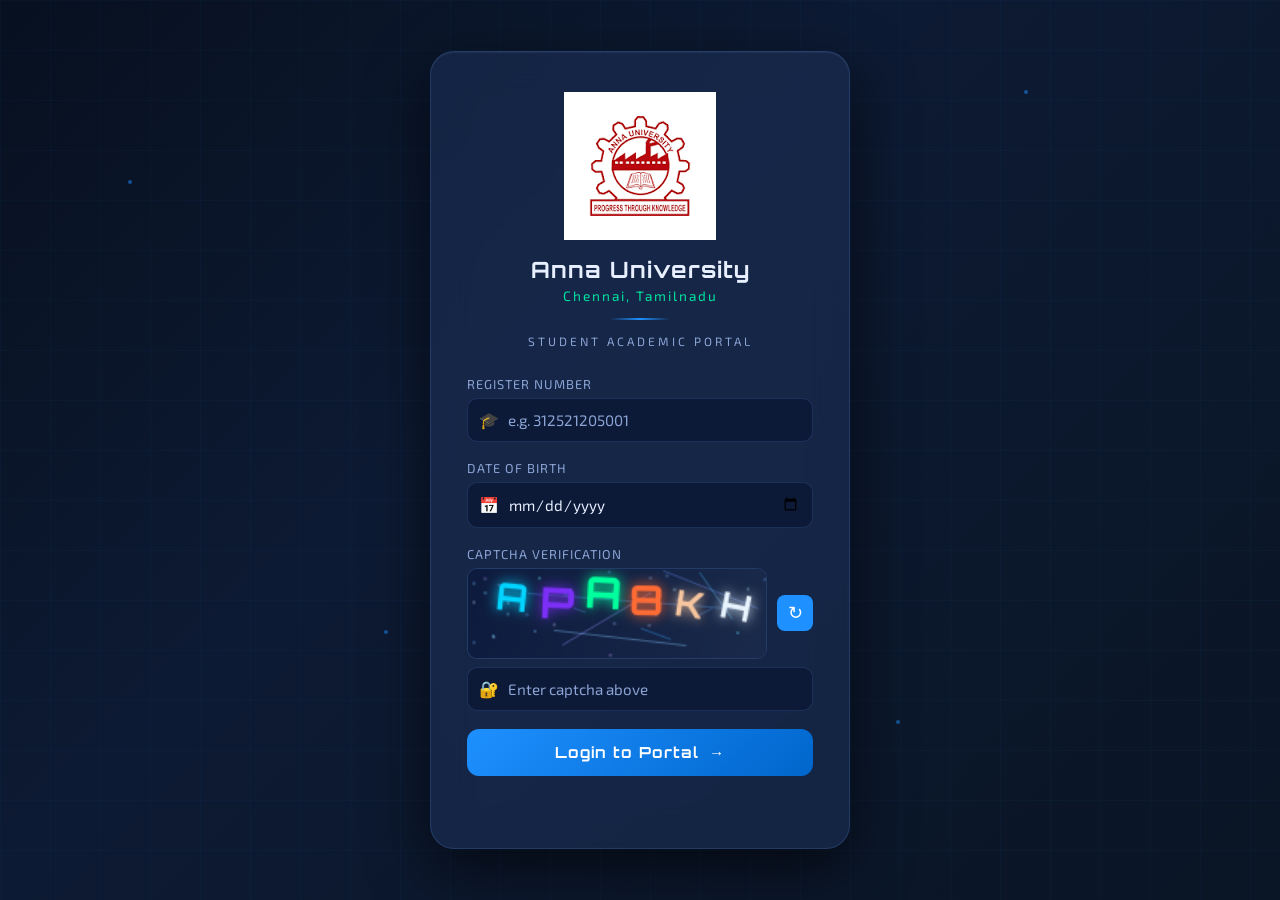
<file: index.html>
<!DOCTYPE html>
<html lang="en">
<head>
<meta charset="UTF-8">
<meta name="viewport" content="width=device-width, initial-scale=1.0">
<title>Anna University - Student Portal</title>
<link rel="stylesheet" href="style.css">
<link href="https://fonts.googleapis.com/css2?family=Orbitron:wght@400;700;900&family=Exo+2:wght@300;400;600;700&display=swap" rel="stylesheet">
</head>
<body class="login-page">
<div class="bg-animated">
  <div class="particle" style="--x:10%;--y:20%;--d:6s"></div>
  <div class="particle" style="--x:80%;--y:10%;--d:8s"></div>
  <div class="particle" style="--x:30%;--y:70%;--d:5s"></div>
  <div class="particle" style="--x:70%;--y:80%;--d:9s"></div>
  <div class="particle" style="--x:50%;--y:40%;--d:7s"></div>
  <div class="grid-overlay"></div>
</div>

<div class="login-container">
  <div class="login-box glass-card fade-in">
    <div class="logo-section">
      <img src="logo.png" alt="University Logo" class="main-logo">
      <h1 class="uni-name">Anna University</h1>
      <p class="uni-sub">Chennai, Tamilnadu</p>
      <div class="divider-line"></div>
      <p class="portal-label">Student Academic Portal</p>
    </div>

    <form class="login-form" onsubmit="handleLogin(event)">
      <div class="input-group">
        <label>Register Number</label>
        <div class="input-wrap">
          <span class="input-icon">🎓</span>
          <input type="text" id="regNo" placeholder="e.g. 312521205001" required>
        </div>
      </div>

      <div class="input-group">
        <label>Date of Birth</label>
        <div class="input-wrap">
          <span class="input-icon">📅</span>
          <input type="date" id="dob" required>
        </div>
      </div>

      <div class="input-group">
        <label>Captcha Verification</label>
        <div class="captcha-section">
          <canvas id="captchaCanvas" width="200" height="60"></canvas>
          <button type="button" class="refresh-btn" onclick="generateCaptcha()">↻</button>
        </div>
        <div class="input-wrap mt-8">
          <span class="input-icon">🔐</span>
          <input type="text" id="captchaInput" placeholder="Enter captcha above" required maxlength="6">
        </div>
      </div>

      <button type="submit" class="login-btn glow-btn">
        <span class="btn-text">Login to Portal</span>
        <span class="btn-arrow">→</span>
      </button>
    </form>

    <div id="loginMsg" class="login-msg"></div>
  </div>
</div>

<script>
let captchaValue = '';
function generateCaptcha() {
  const canvas = document.getElementById('captchaCanvas');
  const ctx = canvas.getContext('2d');
  const chars = 'ABCDEFGHJKLMNPQRSTUVWXYZ23456789';
  captchaValue = Array.from({length:6}, ()=>chars[Math.floor(Math.random()*chars.length)]).join('');
  ctx.clearRect(0,0,200,60);
  const grad = ctx.createLinearGradient(0,0,200,60);
  grad.addColorStop(0,'#0d1b3e'); grad.addColorStop(1,'#1a2a4a');
  ctx.fillStyle = grad; ctx.fillRect(0,0,200,60);
  for(let i=0;i<8;i++){
    ctx.strokeStyle=`rgba(${Math.random()*100+50},${Math.random()*100+100},${Math.random()*100+200},0.4)`;
    ctx.lineWidth=1; ctx.beginPath();
    ctx.moveTo(Math.random()*200,Math.random()*60);
    ctx.lineTo(Math.random()*200,Math.random()*60); ctx.stroke();
  }
  for(let i=0;i<30;i++){
    ctx.fillStyle=`rgba(${Math.random()*100+100},${Math.random()*100+150},255,0.3)`;
    ctx.fillRect(Math.random()*200,Math.random()*60,2,2);
  }
  const colors=['#00d4ff','#7b2ff7','#00ff9d','#ff6b35','#f7c59f','#e8f4fd'];
  captchaValue.split('').forEach((ch,i)=>{
    ctx.save();
    ctx.translate(18+i*30, 30+Math.random()*10-5);
    ctx.rotate((Math.random()-0.5)*0.4);
    ctx.font = `bold ${24+Math.random()*6}px Orbitron, monospace`;
    ctx.fillStyle = colors[i%colors.length];
    ctx.shadowColor = colors[i%colors.length];
    ctx.shadowBlur = 8;
    ctx.fillText(ch,0,0); ctx.restore();
  });
}

function handleLogin(e) {
  e.preventDefault();
  const reg = document.getElementById('regNo').value.trim();
  const cap = document.getElementById('captchaInput').value.trim().toUpperCase();
  const msg = document.getElementById('loginMsg');
  if(cap !== captchaValue) {
    msg.textContent = '❌ Invalid captcha. Please try again.';
    msg.className = 'login-msg error'; generateCaptcha(); return;
  }
  const students = {
    '312521205001':'Sha','312521205002':'San','312521205003':'Seema',
    '312521205004':'Aditya','312521205005':'Iniya','312521205006':'Hari',
    '312521205007':'Indhu','312521205008':'Rahul'
  };
  if(!students[reg]) {
    msg.textContent = '❌ Register number not found.';
    msg.className = 'login-msg error'; return;
  }
  msg.textContent = '✅ Authenticating...';
  msg.className = 'login-msg success';
  localStorage.setItem('loggedStudent', reg);
  setTimeout(()=>{ window.location.href='dashboard.html'; },1200);
}
window.onload = generateCaptcha;
</script>
</body>

</html>
</file>
<file: style.css>
@import url('https://fonts.googleapis.com/css2?family=Orbitron:wght@400;700;900&family=Exo+2:wght@300;400;600;700&display=swap');
:root{--bg:#0e1628;--bg2:#111d35;--bg3:#162040;--card:#1a2744;--card2:#1f2f50;--accent:#1e90ff;--accent2:#00e5a0;--accent3:#ff6b35;--accent4:#a855f7;--text:#e8f0ff;--text2:#8ba4d4;--glass:rgba(30,50,90,0.55);--border:rgba(100,160,255,0.18);--radius:16px;--shadow:0 8px 32px rgba(0,0,0,0.5)}
*{margin:0;padding:0;box-sizing:border-box}
body{font-family:'Exo 2',sans-serif;background:var(--bg);color:var(--text);min-height:100vh;overflow-x:hidden}
/* Animations */
@keyframes float{0%,100%{transform:translateY(0)}50%{transform:translateY(-20px)}}
@keyframes pulse{0%,100%{transform:scale(1);filter:brightness(1)}50%{transform:scale(1.08);filter:brightness(1.2)}}
@keyframes fadeIn{from{opacity:0;transform:translateY(30px)}to{opacity:1;transform:translateY(0)}}
@keyframes glow{0%,100%{box-shadow:0 0 10px var(--accent)}50%{box-shadow:0 0 30px var(--accent),0 0 60px rgba(30,144,255,0.3)}}
@keyframes spin{to{transform:rotate(360deg)}}
@keyframes counter{from{opacity:0}to{opacity:1}}
@keyframes slideIn{from{transform:translateX(-20px);opacity:0}to{transform:translateX(0);opacity:1}}
@keyframes ripple{0%{transform:scale(0);opacity:1}100%{transform:scale(4);opacity:0}}
@keyframes particleFloat{0%{transform:translate(0,0) scale(1);opacity:0.6}50%{opacity:1}100%{transform:translate(var(--tx,20px),var(--ty,-60px)) scale(0);opacity:0}}
/* Login Page */
.login-page{background:linear-gradient(135deg,#07101f 0%,#0d1a33 40%,#0a1525 100%);display:flex;align-items:center;justify-content:center;min-height:100vh}
.bg-animated{position:fixed;inset:0;pointer-events:none;z-index:0}
.particle{position:absolute;left:var(--x);top:var(--y);width:4px;height:4px;border-radius:50%;background:var(--accent);animation:float var(--d) ease-in-out infinite;opacity:0.5}
.grid-overlay{position:absolute;inset:0;background-image:linear-gradient(rgba(30,144,255,0.04) 1px,transparent 1px),linear-gradient(90deg,rgba(30,144,255,0.04) 1px,transparent 1px);background-size:50px 50px}
.login-container{position:relative;z-index:1;width:100%;max-width:460px;padding:20px}
.glass-card{background:var(--glass);backdrop-filter:blur(20px);-webkit-backdrop-filter:blur(20px);border:1px solid var(--border);border-radius:24px;padding:40px 36px;box-shadow:0 20px 60px rgba(0,0,0,0.6),inset 0 1px 0 rgba(255,255,255,0.06)}
.fade-in{animation:fadeIn 0.8s ease forwards}
.logo-section{text-align:center;margin-bottom:28px}
.logo-img{width:80px;height:80px;border-radius:50%;border:2px solid var(--accent);padding:4px}
.pulse-anim{animation:pulse 3s ease-in-out infinite}
.uni-name{font-family:'Orbitron',sans-serif;font-size:1.4rem;font-weight:700;color:var(--text);margin-top:12px;letter-spacing:1px}
.uni-sub{color:var(--accent2);font-size:0.85rem;margin-top:4px;letter-spacing:2px}
.divider-line{width:60px;height:2px;background:linear-gradient(90deg,transparent,var(--accent),transparent);margin:14px auto}
.portal-label{font-size:0.75rem;color:var(--text2);letter-spacing:3px;text-transform:uppercase}
.input-group{margin-bottom:18px}
.input-group label{display:block;font-size:0.8rem;color:var(--text2);margin-bottom:6px;letter-spacing:1px;text-transform:uppercase}
.input-wrap{position:relative;display:flex;align-items:center}
.input-icon{position:absolute;left:12px;font-size:1rem}
.input-wrap input{width:100%;background:rgba(10,20,50,0.7);border:1px solid var(--border);border-radius:10px;padding:12px 12px 12px 40px;color:var(--text);font-family:'Exo 2',sans-serif;font-size:0.95rem;transition:all 0.3s;outline:none}
.input-wrap input:focus{border-color:var(--accent);box-shadow:0 0 0 3px rgba(30,144,255,0.15)}
.input-wrap input::placeholder{color:var(--text2)}
.captcha-section{display:flex;align-items:center;gap:10px;margin-bottom:8px}
#captchaCanvas{border-radius:10px;border:1px solid var(--border);flex:1}
.refresh-btn{background:var(--accent);border:none;color:#fff;border-radius:8px;width:36px;height:36px;cursor:pointer;font-size:1.1rem;transition:all 0.3s}
.refresh-btn:hover{transform:rotate(180deg);background:var(--accent2)}
.mt-8{margin-top:8px}
.login-btn{width:100%;padding:14px;margin-top:8px;background:linear-gradient(135deg,var(--accent),#0066cc);border:none;border-radius:12px;color:#fff;font-family:'Orbitron',sans-serif;font-size:0.95rem;font-weight:700;cursor:pointer;display:flex;align-items:center;justify-content:center;gap:10px;transition:all 0.3s;letter-spacing:1px;position:relative;overflow:hidden}
.login-btn::before{content:'';position:absolute;inset:0;background:linear-gradient(135deg,var(--accent2),var(--accent));opacity:0;transition:opacity 0.3s}
.login-btn:hover::before{opacity:1}
.login-btn:hover{transform:translateY(-2px);box-shadow:0 8px 30px rgba(30,144,255,0.5)}
.btn-text,.btn-arrow{position:relative;z-index:1}
.glow-btn{animation:glow 3s ease-in-out infinite}
.login-msg{margin-top:12px;padding:10px;border-radius:8px;font-size:0.85rem;text-align:center;transition:all 0.3s}
.login-msg.error{background:rgba(255,60,60,0.15);color:#ff6b6b;border:1px solid rgba(255,60,60,0.3)}
.login-msg.success{background:rgba(0,229,160,0.15);color:var(--accent2);border:1px solid rgba(0,229,160,0.3)}
/* Dashboard Layout */
.dashboard-page{background:var(--bg);display:flex}
.sidebar{width:240px;height:100vh;background:linear-gradient(180deg,#0d1628 0%,#111d35 100%);border-right:1px solid var(--border);position:fixed;left:0;top:0;z-index:100;transition:transform 0.3s;display:flex;flex-direction:column;overflow-y:auto;overflow-x:hidden}
.sidebar::-webkit-scrollbar{width:4px}
.sidebar::-webkit-scrollbar-track{background:transparent}
.sidebar::-webkit-scrollbar-thumb{background:rgba(100,160,255,0.25);border-radius:4px}
.sidebar::-webkit-scrollbar-thumb:hover{background:rgba(100,160,255,0.5)}
.sidebar-header{padding:20px 16px;border-bottom:1px solid var(--border)}
.sidebar-logo{display:flex;align-items:center;gap:10px}
.sidebar-logo img{width:36px;height:36px;border-radius:50%}
.sidebar-logo span{font-family:'Orbitron',sans-serif;font-size:0.85rem;color:var(--accent);font-weight:700}
.student-badge{margin:12px 16px;padding:12px;background:rgba(30,144,255,0.1);border:1px solid var(--border);border-radius:12px;text-align:center}
.student-badge .s-name{font-size:1rem;font-weight:700;color:var(--accent2)}
.student-badge .s-reg{font-size:0.7rem;color:var(--text2);margin-top:2px}
.nav-section{padding:8px 12px;font-size:0.65rem;color:var(--text2);letter-spacing:2px;text-transform:uppercase;margin-top:8px}
.nav-item{display:flex;align-items:center;gap:10px;padding:10px 16px;margin:2px 8px;border-radius:10px;cursor:pointer;transition:all 0.3s;font-size:0.9rem;color:var(--text2)}
.nav-item:hover,.nav-item.active{background:linear-gradient(135deg,rgba(30,144,255,0.2),rgba(30,144,255,0.05));color:var(--text);border-left:3px solid var(--accent)}
.nav-item .nav-icon{font-size:1.1rem;width:20px;text-align:center}
.sidebar-footer{padding:16px;margin-top:auto;border-top:1px solid var(--border);font-size:0.65rem;color:var(--text2);text-align:center;line-height:1.8;flex-shrink:0}
.main-content{margin-left:240px;flex:1;min-height:100vh;padding:24px}
.topbar{display:flex;align-items:center;justify-content:space-between;margin-bottom:24px;padding:14px 20px;background:var(--glass);backdrop-filter:blur(20px);border:1px solid var(--border);border-radius:16px}
.topbar-title{font-family:'Orbitron',sans-serif;font-size:1.1rem;color:var(--accent)}
.topbar-right{display:flex;align-items:center;gap:12px}
.welcome-badge{background:rgba(0,229,160,0.1);border:1px solid rgba(0,229,160,0.3);padding:6px 14px;border-radius:20px;font-size:0.8rem;color:var(--accent2)}
.logout-btn{background:linear-gradient(135deg,#c0392b,#e74c3c);border:none;color:#fff;padding:8px 16px;border-radius:10px;cursor:pointer;font-family:'Exo 2',sans-serif;font-size:0.85rem;transition:all 0.3s}
.logout-btn:hover{transform:scale(1.05);box-shadow:0 4px 15px rgba(231,76,60,0.4)}
.hamburger{display:none;background:none;border:none;color:var(--text);font-size:1.4rem;cursor:pointer}
/* Cards */
.section-content{animation:fadeIn 0.5s ease forwards}
.hidden{display:none}
.cards-grid{display:grid;grid-template-columns:repeat(auto-fit,minmax(200px,1fr));gap:16px;margin-bottom:24px}
.stat-card{background:var(--glass);backdrop-filter:blur(16px);border:1px solid var(--border);border-radius:var(--radius);padding:20px;transition:all 0.3s;position:relative;overflow:hidden}
.stat-card::before{content:'';position:absolute;top:0;left:0;right:0;height:3px;background:var(--card-accent,var(--accent))}
.stat-card:hover{transform:translateY(-4px);border-color:var(--accent);box-shadow:0 12px 40px rgba(30,144,255,0.2)}
.stat-label{font-size:0.72rem;color:var(--text2);letter-spacing:2px;text-transform:uppercase;margin-bottom:8px}
.stat-value{font-family:'Orbitron',sans-serif;font-size:1.8rem;font-weight:700;color:var(--text)}
.stat-sub{font-size:0.75rem;color:var(--accent2);margin-top:4px}
.stat-icon{position:absolute;right:16px;top:16px;font-size:2rem;opacity:0.3}
.section-title{font-family:'Orbitron',sans-serif;font-size:1rem;color:var(--accent);margin-bottom:16px;display:flex;align-items:center;gap:8px}
.section-title::after{content:'';flex:1;height:1px;background:linear-gradient(90deg,var(--border),transparent)}
/* Tables */
.data-table{width:100%;border-collapse:collapse;font-size:0.85rem}
.data-table th{padding:12px 14px;text-align:left;background:rgba(30,144,255,0.1);color:var(--accent);font-family:'Orbitron',sans-serif;font-size:0.7rem;letter-spacing:1px;text-transform:uppercase;border-bottom:1px solid var(--border)}
.data-table td{padding:11px 14px;border-bottom:1px solid rgba(100,160,255,0.07);color:var(--text2);transition:all 0.2s}
.data-table tr:hover td{background:rgba(30,144,255,0.07);color:var(--text)}
.data-table .rank-1 td{color:var(--accent2)}
.badge{display:inline-block;padding:3px 10px;border-radius:20px;font-size:0.72rem;font-weight:600}
.badge-blue{background:rgba(30,144,255,0.2);color:var(--accent);border:1px solid rgba(30,144,255,0.3)}
.badge-green{background:rgba(0,229,160,0.15);color:var(--accent2);border:1px solid rgba(0,229,160,0.3)}
.badge-orange{background:rgba(255,107,53,0.15);color:var(--accent3);border:1px solid rgba(255,107,53,0.3)}
/* Charts */
.chart-container{background:var(--glass);backdrop-filter:blur(16px);border:1px solid var(--border);border-radius:var(--radius);padding:20px;margin-bottom:20px}
.chart-wrap{position:relative;height:280px}
/* Progress bars */
.progress-item{margin-bottom:14px}
.progress-label{display:flex;justify-content:space-between;font-size:0.82rem;margin-bottom:6px;color:var(--text2)}
.progress-bar{height:8px;background:rgba(30,144,255,0.1);border-radius:10px;overflow:hidden}
.progress-fill{height:100%;border-radius:10px;transition:width 1s ease;background:linear-gradient(90deg,var(--accent),var(--accent2))}
/* SmartArt */
.smart-grid{display:grid;grid-template-columns:repeat(auto-fit,minmax(130px,1fr));gap:12px;margin-bottom:20px}
.smart-card{text-align:center;padding:18px 10px;border-radius:14px;border:1px solid var(--border);background:var(--glass);transition:all 0.3s}
.smart-card:hover{transform:scale(1.05)}
.smart-card .sc-num{font-family:'Orbitron',sans-serif;font-size:1.6rem;font-weight:700}
.smart-card .sc-label{font-size:0.7rem;color:var(--text2);margin-top:4px;letter-spacing:1px}
.smart-present{--card-accent:var(--accent2);border-top:3px solid var(--accent2)}
.smart-present .sc-num{color:var(--accent2)}
.smart-absent{--card-accent:#e74c3c;border-top:3px solid #e74c3c}
.smart-absent .sc-num{color:#e74c3c}
.smart-od{--card-accent:var(--accent3);border-top:3px solid var(--accent3)}
.smart-od .sc-num{color:var(--accent3)}
.smart-leave{--card-accent:var(--accent4);border-top:3px solid var(--accent4)}
.smart-leave .sc-num{color:var(--accent4)}
.smart-total{--card-accent:var(--accent);border-top:3px solid var(--accent)}
.smart-total .sc-num{color:var(--accent)}
/* Health Score */
.health-circle{width:120px;height:120px;border-radius:50%;display:flex;align-items:center;justify-content:center;flex-direction:column;margin:0 auto 12px;position:relative;font-family:'Orbitron',sans-serif}
/* Leaderboard */
.leaderboard-item{display:flex;align-items:center;gap:14px;padding:14px 16px;margin-bottom:10px;background:var(--glass);border:1px solid var(--border);border-radius:14px;transition:all 0.3s}
.leaderboard-item:hover{transform:translateX(6px);border-color:var(--accent)}
.lb-rank{font-family:'Orbitron',sans-serif;font-size:1.4rem;min-width:36px;text-align:center}
.lb-info{flex:1}
.lb-name{font-weight:700;color:var(--text)}
.lb-score{font-size:0.78rem;color:var(--text2)}
.lb-cgpa{font-family:'Orbitron',sans-serif;font-size:1rem;color:var(--accent2)}
/* Achievement badges */
.achiev-grid{display:grid;grid-template-columns:repeat(auto-fill,minmax(150px,1fr));gap:12px;margin-bottom:20px}
.achiev-card{padding:16px;border-radius:14px;text-align:center;border:1px solid var(--border);background:var(--glass);transition:all 0.3s;cursor:pointer}
.achiev-card:hover{transform:scale(1.06);border-color:var(--accent2)}
.achiev-card .a-icon{font-size:2rem;margin-bottom:8px;display:block}
.achiev-card .a-name{font-size:0.78rem;font-weight:700;color:var(--text)}
.achiev-card .a-sub{font-size:0.65rem;color:var(--text2);margin-top:2px}
.achiev-card.earned{border-color:var(--accent2);background:rgba(0,229,160,0.08)}
.achiev-card.not-earned{opacity:0.5}
/* Notifications */
.notif-item{padding:14px 16px;margin-bottom:10px;border-radius:12px;border-left:3px solid;animation:slideIn 0.4s ease}
.notif-item.ai{border-color:var(--accent4);background:rgba(168,85,247,0.08)}
.notif-item.alert{border-color:var(--accent3);background:rgba(255,107,53,0.08)}
.notif-item.success{border-color:var(--accent2);background:rgba(0,229,160,0.08)}
.notif-title{font-weight:700;font-size:0.85rem;margin-bottom:4px}
.notif-body{font-size:0.78rem;color:var(--text2)}
/* Export btn */
.export-btn{background:linear-gradient(135deg,var(--accent),var(--accent2));border:none;color:#fff;padding:12px 24px;border-radius:12px;cursor:pointer;font-family:'Exo 2',sans-serif;font-weight:700;font-size:0.9rem;display:flex;align-items:center;gap:8px;transition:all 0.3s;margin-top:16px}
.export-btn:hover{transform:translateY(-2px);box-shadow:0 8px 25px rgba(30,144,255,0.4)}
.two-col{display:grid;grid-template-columns:1fr 1fr;gap:20px}
/* Responsive */
@media(max-width:900px){.two-col{grid-template-columns:1fr}}
@media(max-width:768px){
  .sidebar{transform:translateX(-100%);width:220px}
  .sidebar.open{transform:translateX(0)}
  .main-content{margin-left:0;padding:14px}
  .hamburger{display:block}
  .cards-grid{grid-template-columns:repeat(2,1fr)}
  .topbar-title{font-size:0.85rem}
  .smart-grid{grid-template-columns:repeat(3,1fr)}
}
@media(max-width:480px){
  .cards-grid{grid-template-columns:1fr 1fr}
  .login-box{padding:24px 18px}
  .uni-name{font-size:1.1rem}
  .smart-grid{grid-template-columns:repeat(2,1fr)}
  .achiev-grid{grid-template-columns:repeat(2,1fr)}
}
</file>
